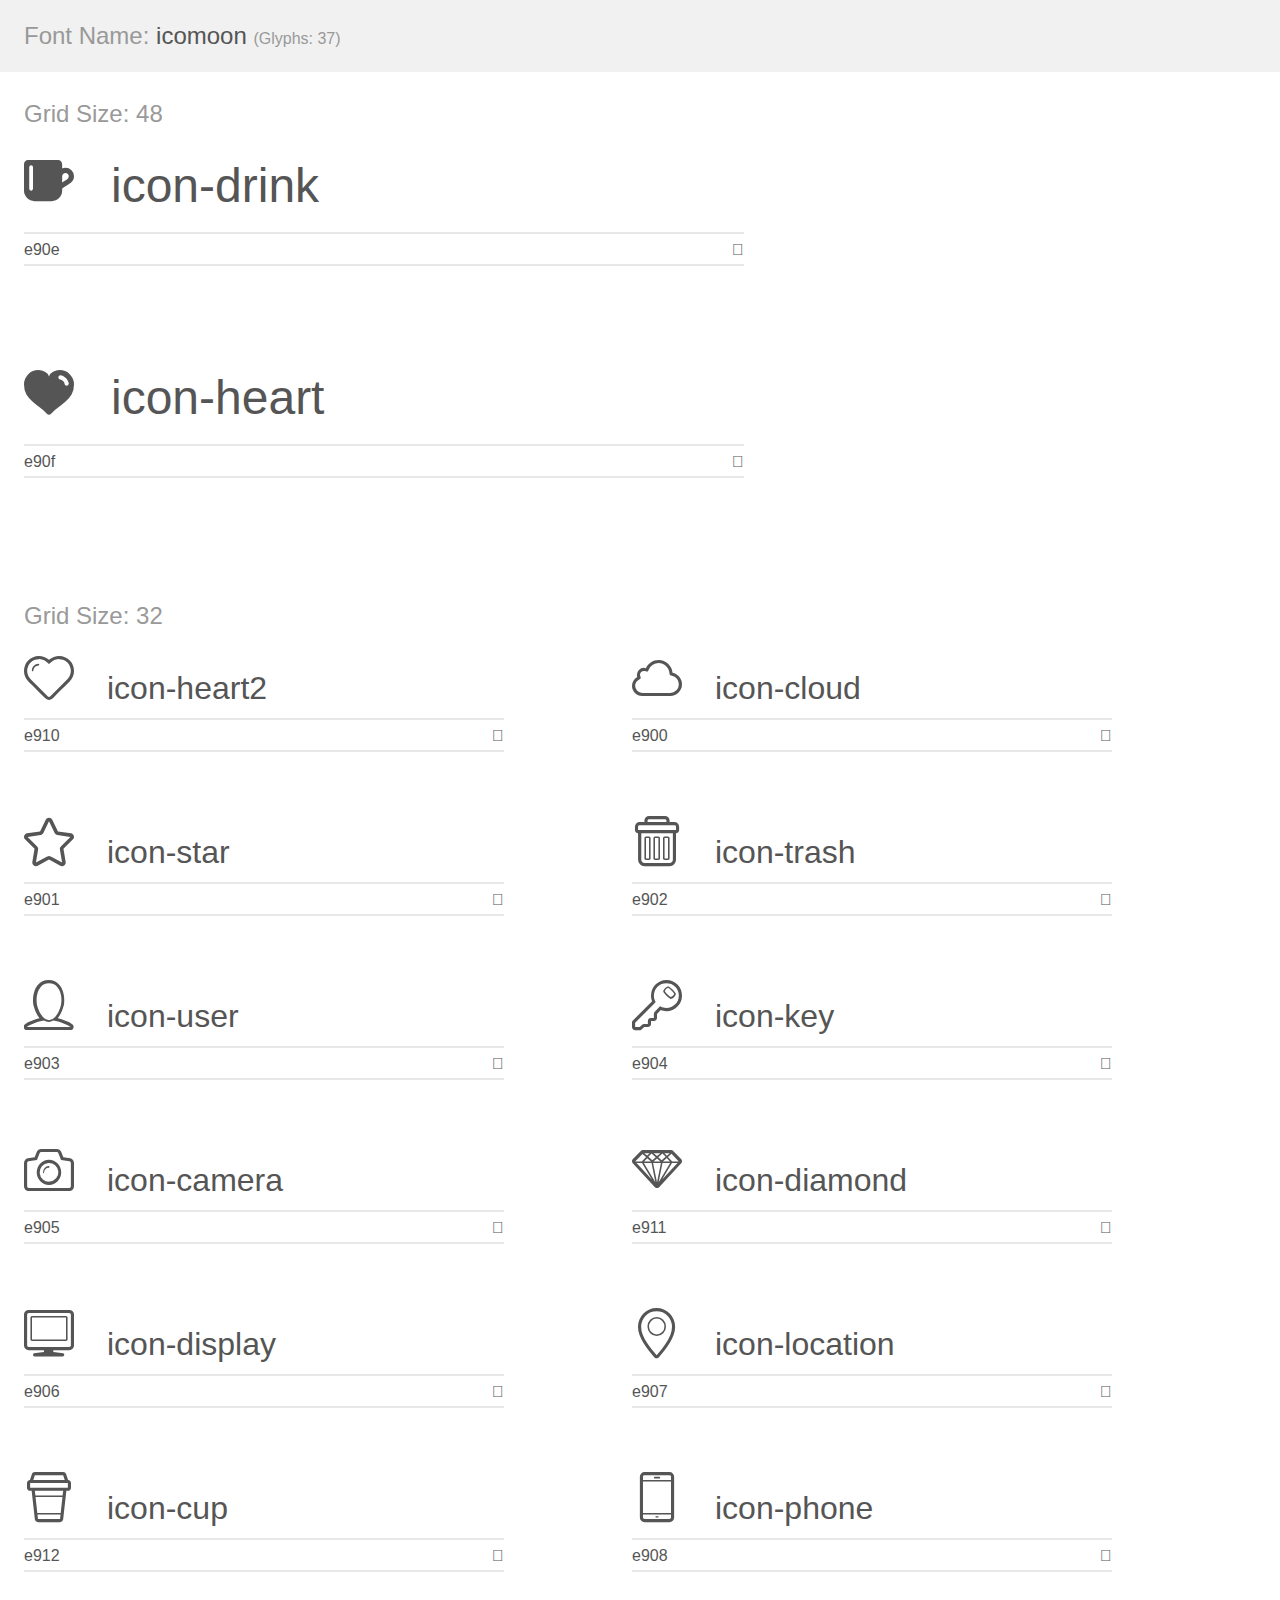
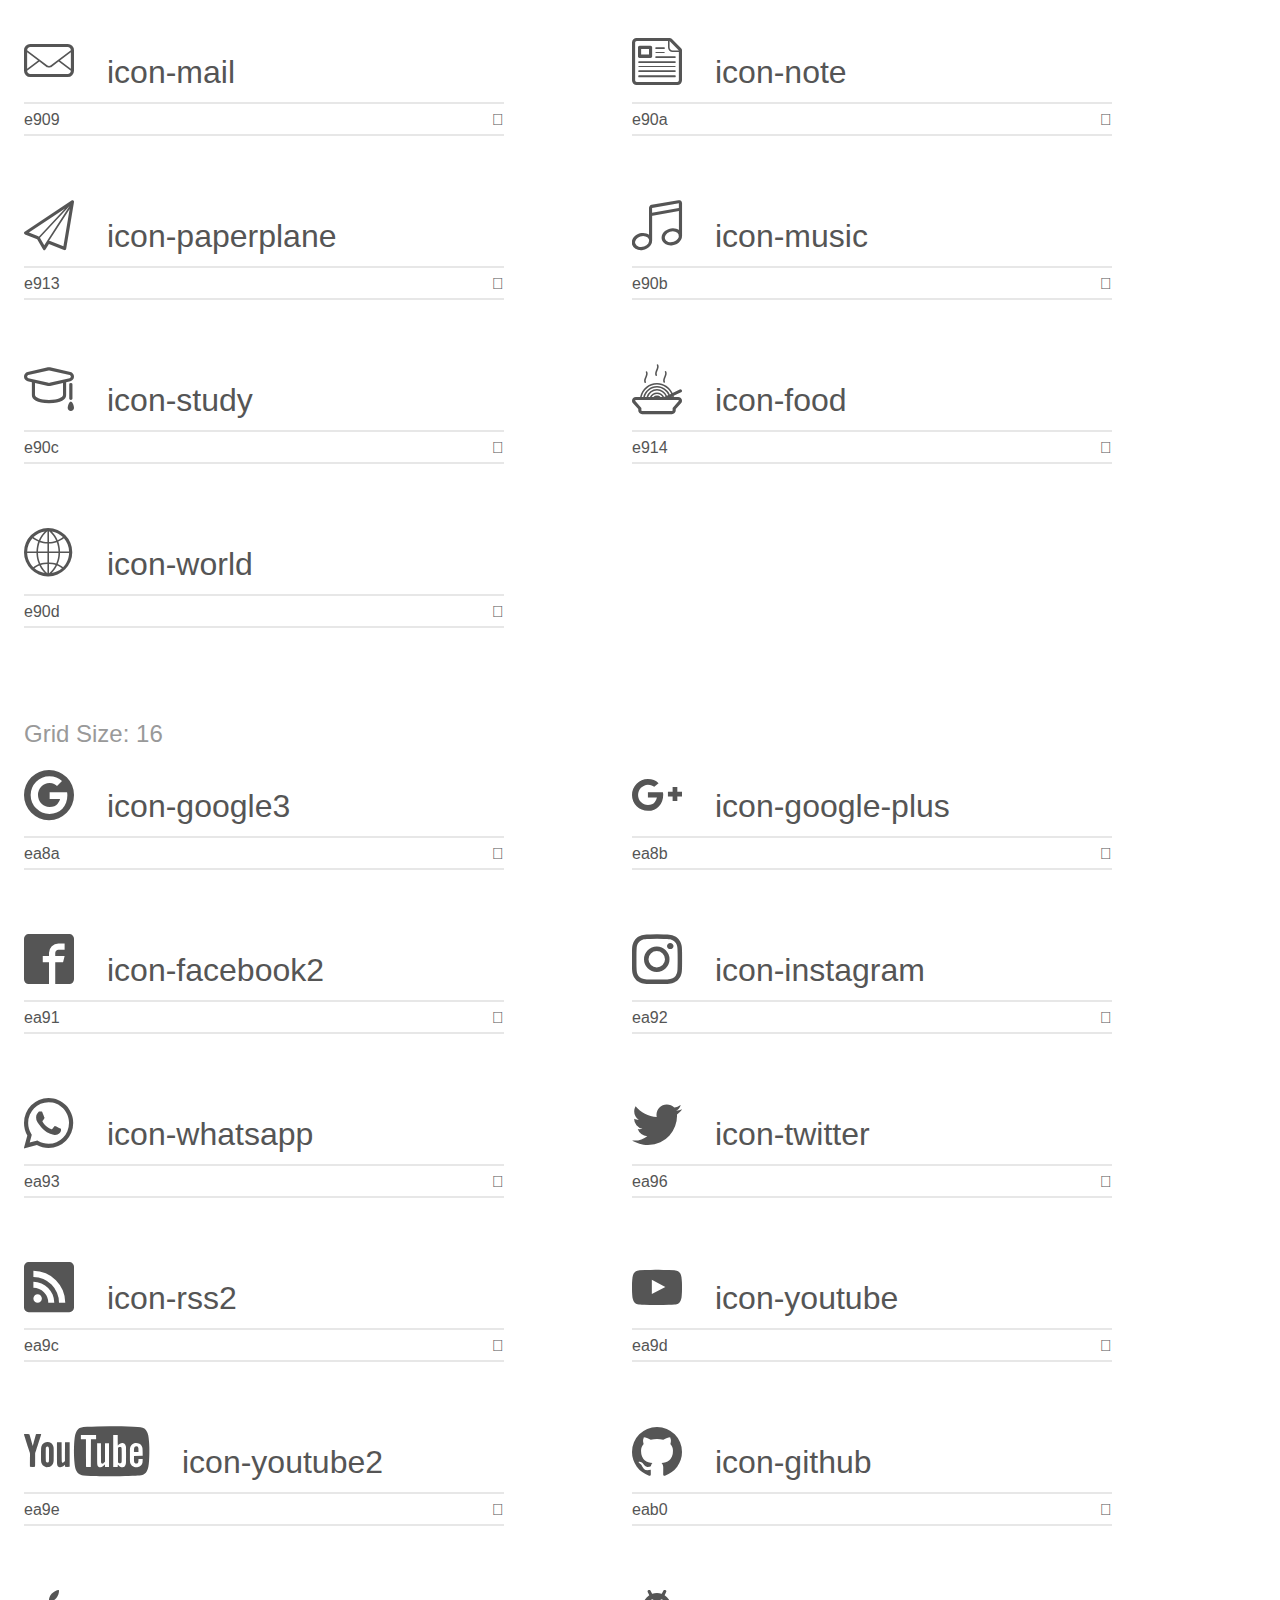
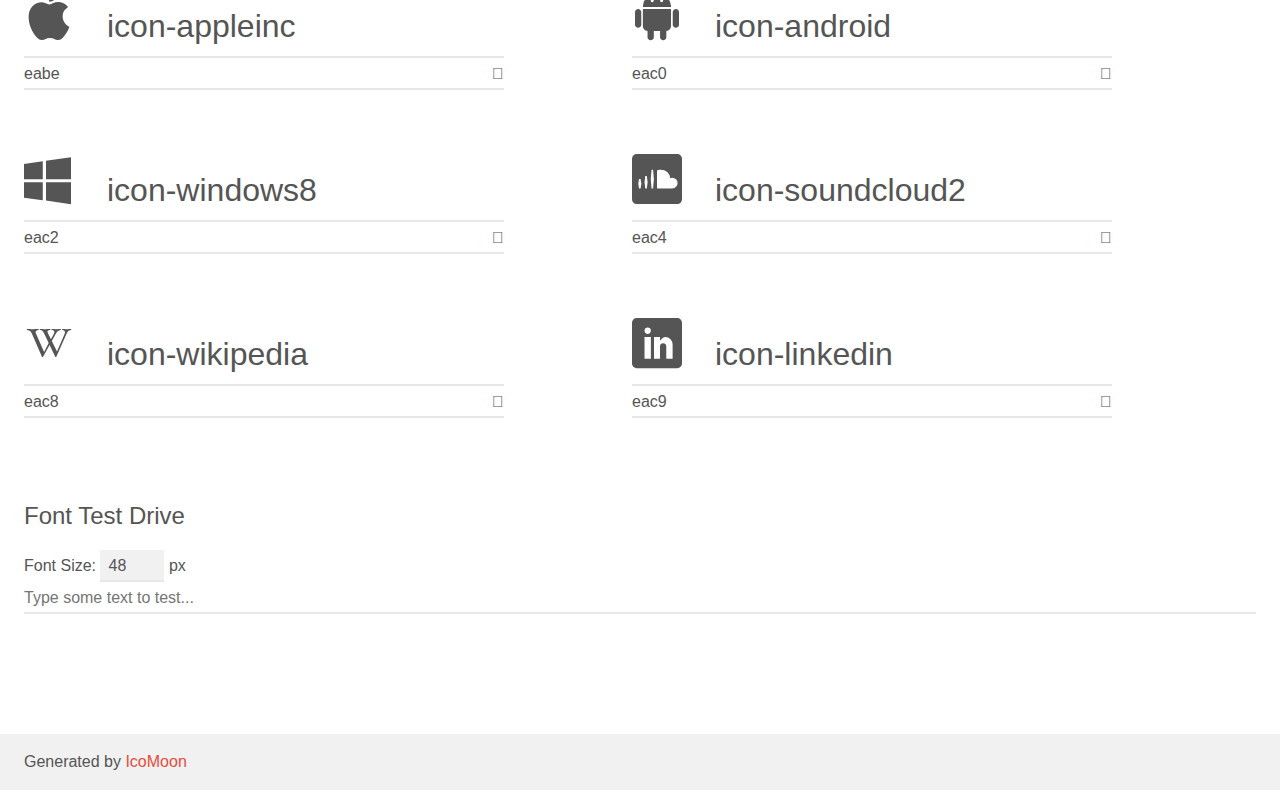
<file: assets/icomoon/demo.html>
<!doctype html>
<html>
<head>
    <meta charset="utf-8">
    <title>IcoMoon Demo</title>
    <meta name="description" content="An Icon Font Generated By IcoMoon.io">
    <meta name="viewport" content="width=device-width, initial-scale=1">
    <link rel="stylesheet" href="demo-files/demo.css">
    <link rel="stylesheet" href="style.css"></head>
<body>
    <div class="bgc1 clearfix">
        <h1 class="mhmm mvm"><span class="fgc1">Font Name:</span> icomoon <small class="fgc1">(Glyphs:&nbsp;37)</small></h1>
    </div>
    <div class="clearfix mhl ptl">
        <h1 class="mvm mtn fgc1">Grid Size: 48</h1>
        <div class="glyph fs1">
            <div class="clearfix bshadow0 pbs">
                <span class="icon-drink">
                
                </span>
                <span class="mls"> icon-drink</span>
            </div>
            <fieldset class="fs0 size1of1 clearfix hidden-false">
                <input type="text" readonly value="e90e" class="unit size1of2" />
                <input type="text" maxlength="1" readonly value="&#xe90e;" class="unitRight size1of2 talign-right" />
            </fieldset>
            <div class="fs0 bshadow0 clearfix hidden-true">
                <span class="unit pvs fgc1">liga: </span>
                <input type="text" readonly value="" class="liga unitRight" />
            </div>
        </div>
        <div class="glyph fs1">
            <div class="clearfix bshadow0 pbs">
                <span class="icon-heart">
                
                </span>
                <span class="mls"> icon-heart</span>
            </div>
            <fieldset class="fs0 size1of1 clearfix hidden-false">
                <input type="text" readonly value="e90f" class="unit size1of2" />
                <input type="text" maxlength="1" readonly value="&#xe90f;" class="unitRight size1of2 talign-right" />
            </fieldset>
            <div class="fs0 bshadow0 clearfix hidden-true">
                <span class="unit pvs fgc1">liga: </span>
                <input type="text" readonly value="" class="liga unitRight" />
            </div>
        </div>
    </div>
    <div class="clearfix mhl ptl">
        <h1 class="mvm mtn fgc1">Grid Size: 32</h1>
        <div class="glyph fs2">
            <div class="clearfix bshadow0 pbs">
                <span class="icon-heart2">
                
                </span>
                <span class="mls"> icon-heart2</span>
            </div>
            <fieldset class="fs0 size1of1 clearfix hidden-false">
                <input type="text" readonly value="e910" class="unit size1of2" />
                <input type="text" maxlength="1" readonly value="&#xe910;" class="unitRight size1of2 talign-right" />
            </fieldset>
            <div class="fs0 bshadow0 clearfix hidden-true">
                <span class="unit pvs fgc1">liga: </span>
                <input type="text" readonly value="" class="liga unitRight" />
            </div>
        </div>
        <div class="glyph fs2">
            <div class="clearfix bshadow0 pbs">
                <span class="icon-cloud">
                
                </span>
                <span class="mls"> icon-cloud</span>
            </div>
            <fieldset class="fs0 size1of1 clearfix hidden-false">
                <input type="text" readonly value="e900" class="unit size1of2" />
                <input type="text" maxlength="1" readonly value="&#xe900;" class="unitRight size1of2 talign-right" />
            </fieldset>
            <div class="fs0 bshadow0 clearfix hidden-true">
                <span class="unit pvs fgc1">liga: </span>
                <input type="text" readonly value="" class="liga unitRight" />
            </div>
        </div>
        <div class="glyph fs2">
            <div class="clearfix bshadow0 pbs">
                <span class="icon-star">
                
                </span>
                <span class="mls"> icon-star</span>
            </div>
            <fieldset class="fs0 size1of1 clearfix hidden-false">
                <input type="text" readonly value="e901" class="unit size1of2" />
                <input type="text" maxlength="1" readonly value="&#xe901;" class="unitRight size1of2 talign-right" />
            </fieldset>
            <div class="fs0 bshadow0 clearfix hidden-true">
                <span class="unit pvs fgc1">liga: </span>
                <input type="text" readonly value="" class="liga unitRight" />
            </div>
        </div>
        <div class="glyph fs2">
            <div class="clearfix bshadow0 pbs">
                <span class="icon-trash">
                
                </span>
                <span class="mls"> icon-trash</span>
            </div>
            <fieldset class="fs0 size1of1 clearfix hidden-false">
                <input type="text" readonly value="e902" class="unit size1of2" />
                <input type="text" maxlength="1" readonly value="&#xe902;" class="unitRight size1of2 talign-right" />
            </fieldset>
            <div class="fs0 bshadow0 clearfix hidden-true">
                <span class="unit pvs fgc1">liga: </span>
                <input type="text" readonly value="" class="liga unitRight" />
            </div>
        </div>
        <div class="glyph fs2">
            <div class="clearfix bshadow0 pbs">
                <span class="icon-user">
                
                </span>
                <span class="mls"> icon-user</span>
            </div>
            <fieldset class="fs0 size1of1 clearfix hidden-false">
                <input type="text" readonly value="e903" class="unit size1of2" />
                <input type="text" maxlength="1" readonly value="&#xe903;" class="unitRight size1of2 talign-right" />
            </fieldset>
            <div class="fs0 bshadow0 clearfix hidden-true">
                <span class="unit pvs fgc1">liga: </span>
                <input type="text" readonly value="" class="liga unitRight" />
            </div>
        </div>
        <div class="glyph fs2">
            <div class="clearfix bshadow0 pbs">
                <span class="icon-key">
                
                </span>
                <span class="mls"> icon-key</span>
            </div>
            <fieldset class="fs0 size1of1 clearfix hidden-false">
                <input type="text" readonly value="e904" class="unit size1of2" />
                <input type="text" maxlength="1" readonly value="&#xe904;" class="unitRight size1of2 talign-right" />
            </fieldset>
            <div class="fs0 bshadow0 clearfix hidden-true">
                <span class="unit pvs fgc1">liga: </span>
                <input type="text" readonly value="" class="liga unitRight" />
            </div>
        </div>
        <div class="glyph fs2">
            <div class="clearfix bshadow0 pbs">
                <span class="icon-camera">
                
                </span>
                <span class="mls"> icon-camera</span>
            </div>
            <fieldset class="fs0 size1of1 clearfix hidden-false">
                <input type="text" readonly value="e905" class="unit size1of2" />
                <input type="text" maxlength="1" readonly value="&#xe905;" class="unitRight size1of2 talign-right" />
            </fieldset>
            <div class="fs0 bshadow0 clearfix hidden-true">
                <span class="unit pvs fgc1">liga: </span>
                <input type="text" readonly value="" class="liga unitRight" />
            </div>
        </div>
        <div class="glyph fs2">
            <div class="clearfix bshadow0 pbs">
                <span class="icon-diamond">
                
                </span>
                <span class="mls"> icon-diamond</span>
            </div>
            <fieldset class="fs0 size1of1 clearfix hidden-false">
                <input type="text" readonly value="e911" class="unit size1of2" />
                <input type="text" maxlength="1" readonly value="&#xe911;" class="unitRight size1of2 talign-right" />
            </fieldset>
            <div class="fs0 bshadow0 clearfix hidden-true">
                <span class="unit pvs fgc1">liga: </span>
                <input type="text" readonly value="" class="liga unitRight" />
            </div>
        </div>
        <div class="glyph fs2">
            <div class="clearfix bshadow0 pbs">
                <span class="icon-display">
                
                </span>
                <span class="mls"> icon-display</span>
            </div>
            <fieldset class="fs0 size1of1 clearfix hidden-false">
                <input type="text" readonly value="e906" class="unit size1of2" />
                <input type="text" maxlength="1" readonly value="&#xe906;" class="unitRight size1of2 talign-right" />
            </fieldset>
            <div class="fs0 bshadow0 clearfix hidden-true">
                <span class="unit pvs fgc1">liga: </span>
                <input type="text" readonly value="" class="liga unitRight" />
            </div>
        </div>
        <div class="glyph fs2">
            <div class="clearfix bshadow0 pbs">
                <span class="icon-location">
                
                </span>
                <span class="mls"> icon-location</span>
            </div>
            <fieldset class="fs0 size1of1 clearfix hidden-false">
                <input type="text" readonly value="e907" class="unit size1of2" />
                <input type="text" maxlength="1" readonly value="&#xe907;" class="unitRight size1of2 talign-right" />
            </fieldset>
            <div class="fs0 bshadow0 clearfix hidden-true">
                <span class="unit pvs fgc1">liga: </span>
                <input type="text" readonly value="" class="liga unitRight" />
            </div>
        </div>
        <div class="glyph fs2">
            <div class="clearfix bshadow0 pbs">
                <span class="icon-cup">
                
                </span>
                <span class="mls"> icon-cup</span>
            </div>
            <fieldset class="fs0 size1of1 clearfix hidden-false">
                <input type="text" readonly value="e912" class="unit size1of2" />
                <input type="text" maxlength="1" readonly value="&#xe912;" class="unitRight size1of2 talign-right" />
            </fieldset>
            <div class="fs0 bshadow0 clearfix hidden-true">
                <span class="unit pvs fgc1">liga: </span>
                <input type="text" readonly value="" class="liga unitRight" />
            </div>
        </div>
        <div class="glyph fs2">
            <div class="clearfix bshadow0 pbs">
                <span class="icon-phone">
                
                </span>
                <span class="mls"> icon-phone</span>
            </div>
            <fieldset class="fs0 size1of1 clearfix hidden-false">
                <input type="text" readonly value="e908" class="unit size1of2" />
                <input type="text" maxlength="1" readonly value="&#xe908;" class="unitRight size1of2 talign-right" />
            </fieldset>
            <div class="fs0 bshadow0 clearfix hidden-true">
                <span class="unit pvs fgc1">liga: </span>
                <input type="text" readonly value="" class="liga unitRight" />
            </div>
        </div>
        <div class="glyph fs2">
            <div class="clearfix bshadow0 pbs">
                <span class="icon-mail">
                
                </span>
                <span class="mls"> icon-mail</span>
            </div>
            <fieldset class="fs0 size1of1 clearfix hidden-false">
                <input type="text" readonly value="e909" class="unit size1of2" />
                <input type="text" maxlength="1" readonly value="&#xe909;" class="unitRight size1of2 talign-right" />
            </fieldset>
            <div class="fs0 bshadow0 clearfix hidden-true">
                <span class="unit pvs fgc1">liga: </span>
                <input type="text" readonly value="" class="liga unitRight" />
            </div>
        </div>
        <div class="glyph fs2">
            <div class="clearfix bshadow0 pbs">
                <span class="icon-note">
                
                </span>
                <span class="mls"> icon-note</span>
            </div>
            <fieldset class="fs0 size1of1 clearfix hidden-false">
                <input type="text" readonly value="e90a" class="unit size1of2" />
                <input type="text" maxlength="1" readonly value="&#xe90a;" class="unitRight size1of2 talign-right" />
            </fieldset>
            <div class="fs0 bshadow0 clearfix hidden-true">
                <span class="unit pvs fgc1">liga: </span>
                <input type="text" readonly value="" class="liga unitRight" />
            </div>
        </div>
        <div class="glyph fs2">
            <div class="clearfix bshadow0 pbs">
                <span class="icon-paperplane">
                
                </span>
                <span class="mls"> icon-paperplane</span>
            </div>
            <fieldset class="fs0 size1of1 clearfix hidden-false">
                <input type="text" readonly value="e913" class="unit size1of2" />
                <input type="text" maxlength="1" readonly value="&#xe913;" class="unitRight size1of2 talign-right" />
            </fieldset>
            <div class="fs0 bshadow0 clearfix hidden-true">
                <span class="unit pvs fgc1">liga: </span>
                <input type="text" readonly value="" class="liga unitRight" />
            </div>
        </div>
        <div class="glyph fs2">
            <div class="clearfix bshadow0 pbs">
                <span class="icon-music">
                
                </span>
                <span class="mls"> icon-music</span>
            </div>
            <fieldset class="fs0 size1of1 clearfix hidden-false">
                <input type="text" readonly value="e90b" class="unit size1of2" />
                <input type="text" maxlength="1" readonly value="&#xe90b;" class="unitRight size1of2 talign-right" />
            </fieldset>
            <div class="fs0 bshadow0 clearfix hidden-true">
                <span class="unit pvs fgc1">liga: </span>
                <input type="text" readonly value="" class="liga unitRight" />
            </div>
        </div>
        <div class="glyph fs2">
            <div class="clearfix bshadow0 pbs">
                <span class="icon-study">
                
                </span>
                <span class="mls"> icon-study</span>
            </div>
            <fieldset class="fs0 size1of1 clearfix hidden-false">
                <input type="text" readonly value="e90c" class="unit size1of2" />
                <input type="text" maxlength="1" readonly value="&#xe90c;" class="unitRight size1of2 talign-right" />
            </fieldset>
            <div class="fs0 bshadow0 clearfix hidden-true">
                <span class="unit pvs fgc1">liga: </span>
                <input type="text" readonly value="" class="liga unitRight" />
            </div>
        </div>
        <div class="glyph fs2">
            <div class="clearfix bshadow0 pbs">
                <span class="icon-food">
                
                </span>
                <span class="mls"> icon-food</span>
            </div>
            <fieldset class="fs0 size1of1 clearfix hidden-false">
                <input type="text" readonly value="e914" class="unit size1of2" />
                <input type="text" maxlength="1" readonly value="&#xe914;" class="unitRight size1of2 talign-right" />
            </fieldset>
            <div class="fs0 bshadow0 clearfix hidden-true">
                <span class="unit pvs fgc1">liga: </span>
                <input type="text" readonly value="" class="liga unitRight" />
            </div>
        </div>
        <div class="glyph fs2">
            <div class="clearfix bshadow0 pbs">
                <span class="icon-world">
                
                </span>
                <span class="mls"> icon-world</span>
            </div>
            <fieldset class="fs0 size1of1 clearfix hidden-false">
                <input type="text" readonly value="e90d" class="unit size1of2" />
                <input type="text" maxlength="1" readonly value="&#xe90d;" class="unitRight size1of2 talign-right" />
            </fieldset>
            <div class="fs0 bshadow0 clearfix hidden-true">
                <span class="unit pvs fgc1">liga: </span>
                <input type="text" readonly value="" class="liga unitRight" />
            </div>
        </div>
    </div>
    <div class="clearfix mhl ptl">
        <h1 class="mvm mtn fgc1">Grid Size: 16</h1>
        <div class="glyph fs3">
            <div class="clearfix bshadow0 pbs">
                <span class="icon-google3">
                
                </span>
                <span class="mls"> icon-google3</span>
            </div>
            <fieldset class="fs0 size1of1 clearfix hidden-false">
                <input type="text" readonly value="ea8a" class="unit size1of2" />
                <input type="text" maxlength="1" readonly value="&#xea8a;" class="unitRight size1of2 talign-right" />
            </fieldset>
            <div class="fs0 bshadow0 clearfix hidden-true">
                <span class="unit pvs fgc1">liga: </span>
                <input type="text" readonly value="google3, brand4" class="liga unitRight" />
            </div>
        </div>
        <div class="glyph fs3">
            <div class="clearfix bshadow0 pbs">
                <span class="icon-google-plus">
                
                </span>
                <span class="mls"> icon-google-plus</span>
            </div>
            <fieldset class="fs0 size1of1 clearfix hidden-false">
                <input type="text" readonly value="ea8b" class="unit size1of2" />
                <input type="text" maxlength="1" readonly value="&#xea8b;" class="unitRight size1of2 talign-right" />
            </fieldset>
            <div class="fs0 bshadow0 clearfix hidden-true">
                <span class="unit pvs fgc1">liga: </span>
                <input type="text" readonly value="google-plus, brand5" class="liga unitRight" />
            </div>
        </div>
        <div class="glyph fs3">
            <div class="clearfix bshadow0 pbs">
                <span class="icon-facebook2">
                
                </span>
                <span class="mls"> icon-facebook2</span>
            </div>
            <fieldset class="fs0 size1of1 clearfix hidden-false">
                <input type="text" readonly value="ea91" class="unit size1of2" />
                <input type="text" maxlength="1" readonly value="&#xea91;" class="unitRight size1of2 talign-right" />
            </fieldset>
            <div class="fs0 bshadow0 clearfix hidden-true">
                <span class="unit pvs fgc1">liga: </span>
                <input type="text" readonly value="facebook2, brand11" class="liga unitRight" />
            </div>
        </div>
        <div class="glyph fs3">
            <div class="clearfix bshadow0 pbs">
                <span class="icon-instagram">
                
                </span>
                <span class="mls"> icon-instagram</span>
            </div>
            <fieldset class="fs0 size1of1 clearfix hidden-false">
                <input type="text" readonly value="ea92" class="unit size1of2" />
                <input type="text" maxlength="1" readonly value="&#xea92;" class="unitRight size1of2 talign-right" />
            </fieldset>
            <div class="fs0 bshadow0 clearfix hidden-true">
                <span class="unit pvs fgc1">liga: </span>
                <input type="text" readonly value="instagram, brand12" class="liga unitRight" />
            </div>
        </div>
        <div class="glyph fs3">
            <div class="clearfix bshadow0 pbs">
                <span class="icon-whatsapp">
                
                </span>
                <span class="mls"> icon-whatsapp</span>
            </div>
            <fieldset class="fs0 size1of1 clearfix hidden-false">
                <input type="text" readonly value="ea93" class="unit size1of2" />
                <input type="text" maxlength="1" readonly value="&#xea93;" class="unitRight size1of2 talign-right" />
            </fieldset>
            <div class="fs0 bshadow0 clearfix hidden-true">
                <span class="unit pvs fgc1">liga: </span>
                <input type="text" readonly value="whatsapp, brand13" class="liga unitRight" />
            </div>
        </div>
        <div class="glyph fs3">
            <div class="clearfix bshadow0 pbs">
                <span class="icon-twitter">
                
                </span>
                <span class="mls"> icon-twitter</span>
            </div>
            <fieldset class="fs0 size1of1 clearfix hidden-false">
                <input type="text" readonly value="ea96" class="unit size1of2" />
                <input type="text" maxlength="1" readonly value="&#xea96;" class="unitRight size1of2 talign-right" />
            </fieldset>
            <div class="fs0 bshadow0 clearfix hidden-true">
                <span class="unit pvs fgc1">liga: </span>
                <input type="text" readonly value="twitter, brand16" class="liga unitRight" />
            </div>
        </div>
        <div class="glyph fs3">
            <div class="clearfix bshadow0 pbs">
                <span class="icon-rss2">
                
                </span>
                <span class="mls"> icon-rss2</span>
            </div>
            <fieldset class="fs0 size1of1 clearfix hidden-false">
                <input type="text" readonly value="ea9c" class="unit size1of2" />
                <input type="text" maxlength="1" readonly value="&#xea9c;" class="unitRight size1of2 talign-right" />
            </fieldset>
            <div class="fs0 bshadow0 clearfix hidden-true">
                <span class="unit pvs fgc1">liga: </span>
                <input type="text" readonly value="feed3, rss2" class="liga unitRight" />
            </div>
        </div>
        <div class="glyph fs3">
            <div class="clearfix bshadow0 pbs">
                <span class="icon-youtube">
                
                </span>
                <span class="mls"> icon-youtube</span>
            </div>
            <fieldset class="fs0 size1of1 clearfix hidden-false">
                <input type="text" readonly value="ea9d" class="unit size1of2" />
                <input type="text" maxlength="1" readonly value="&#xea9d;" class="unitRight size1of2 talign-right" />
            </fieldset>
            <div class="fs0 bshadow0 clearfix hidden-true">
                <span class="unit pvs fgc1">liga: </span>
                <input type="text" readonly value="youtube, brand21" class="liga unitRight" />
            </div>
        </div>
        <div class="glyph fs3">
            <div class="clearfix bshadow0 pbs">
                <span class="icon-youtube2">
                
                </span>
                <span class="mls"> icon-youtube2</span>
            </div>
            <fieldset class="fs0 size1of1 clearfix hidden-false">
                <input type="text" readonly value="ea9e" class="unit size1of2" />
                <input type="text" maxlength="1" readonly value="&#xea9e;" class="unitRight size1of2 talign-right" />
            </fieldset>
            <div class="fs0 bshadow0 clearfix hidden-true">
                <span class="unit pvs fgc1">liga: </span>
                <input type="text" readonly value="youtube2, brand22" class="liga unitRight" />
            </div>
        </div>
        <div class="glyph fs3">
            <div class="clearfix bshadow0 pbs">
                <span class="icon-github">
                
                </span>
                <span class="mls"> icon-github</span>
            </div>
            <fieldset class="fs0 size1of1 clearfix hidden-false">
                <input type="text" readonly value="eab0" class="unit size1of2" />
                <input type="text" maxlength="1" readonly value="&#xeab0;" class="unitRight size1of2 talign-right" />
            </fieldset>
            <div class="fs0 bshadow0 clearfix hidden-true">
                <span class="unit pvs fgc1">liga: </span>
                <input type="text" readonly value="github, brand40" class="liga unitRight" />
            </div>
        </div>
        <div class="glyph fs3">
            <div class="clearfix bshadow0 pbs">
                <span class="icon-appleinc">
                
                </span>
                <span class="mls"> icon-appleinc</span>
            </div>
            <fieldset class="fs0 size1of1 clearfix hidden-false">
                <input type="text" readonly value="eabe" class="unit size1of2" />
                <input type="text" maxlength="1" readonly value="&#xeabe;" class="unitRight size1of2 talign-right" />
            </fieldset>
            <div class="fs0 bshadow0 clearfix hidden-true">
                <span class="unit pvs fgc1">liga: </span>
                <input type="text" readonly value="apple, brand53" class="liga unitRight" />
            </div>
        </div>
        <div class="glyph fs3">
            <div class="clearfix bshadow0 pbs">
                <span class="icon-android">
                
                </span>
                <span class="mls"> icon-android</span>
            </div>
            <fieldset class="fs0 size1of1 clearfix hidden-false">
                <input type="text" readonly value="eac0" class="unit size1of2" />
                <input type="text" maxlength="1" readonly value="&#xeac0;" class="unitRight size1of2 talign-right" />
            </fieldset>
            <div class="fs0 bshadow0 clearfix hidden-true">
                <span class="unit pvs fgc1">liga: </span>
                <input type="text" readonly value="android, brand55" class="liga unitRight" />
            </div>
        </div>
        <div class="glyph fs3">
            <div class="clearfix bshadow0 pbs">
                <span class="icon-windows8">
                
                </span>
                <span class="mls"> icon-windows8</span>
            </div>
            <fieldset class="fs0 size1of1 clearfix hidden-false">
                <input type="text" readonly value="eac2" class="unit size1of2" />
                <input type="text" maxlength="1" readonly value="&#xeac2;" class="unitRight size1of2 talign-right" />
            </fieldset>
            <div class="fs0 bshadow0 clearfix hidden-true">
                <span class="unit pvs fgc1">liga: </span>
                <input type="text" readonly value="windows8, brand57" class="liga unitRight" />
            </div>
        </div>
        <div class="glyph fs3">
            <div class="clearfix bshadow0 pbs">
                <span class="icon-soundcloud2">
                
                </span>
                <span class="mls"> icon-soundcloud2</span>
            </div>
            <fieldset class="fs0 size1of1 clearfix hidden-false">
                <input type="text" readonly value="eac4" class="unit size1of2" />
                <input type="text" maxlength="1" readonly value="&#xeac4;" class="unitRight size1of2 talign-right" />
            </fieldset>
            <div class="fs0 bshadow0 clearfix hidden-true">
                <span class="unit pvs fgc1">liga: </span>
                <input type="text" readonly value="soundcloud2, brand59" class="liga unitRight" />
            </div>
        </div>
        <div class="glyph fs3">
            <div class="clearfix bshadow0 pbs">
                <span class="icon-wikipedia">
                
                </span>
                <span class="mls"> icon-wikipedia</span>
            </div>
            <fieldset class="fs0 size1of1 clearfix hidden-false">
                <input type="text" readonly value="eac8" class="unit size1of2" />
                <input type="text" maxlength="1" readonly value="&#xeac8;" class="unitRight size1of2 talign-right" />
            </fieldset>
            <div class="fs0 bshadow0 clearfix hidden-true">
                <span class="unit pvs fgc1">liga: </span>
                <input type="text" readonly value="wikipedia, brand63" class="liga unitRight" />
            </div>
        </div>
        <div class="glyph fs3">
            <div class="clearfix bshadow0 pbs">
                <span class="icon-linkedin">
                
                </span>
                <span class="mls"> icon-linkedin</span>
            </div>
            <fieldset class="fs0 size1of1 clearfix hidden-false">
                <input type="text" readonly value="eac9" class="unit size1of2" />
                <input type="text" maxlength="1" readonly value="&#xeac9;" class="unitRight size1of2 talign-right" />
            </fieldset>
            <div class="fs0 bshadow0 clearfix hidden-true">
                <span class="unit pvs fgc1">liga: </span>
                <input type="text" readonly value="linkedin, brand64" class="liga unitRight" />
            </div>
        </div>
    </div>

    <!--[if gt IE 8]><!-->
    <div class="mhl clearfix mbl">
        <h1>Font Test Drive</h1>
        <label>
            Font Size: <input id="fontSize" type="number" class="textbox0 mbm"
            min="8" value="48" />
            px
        </label>
        <input id="testText" type="text" class="phl size1of1 mvl"
        placeholder="Type some text to test..." value=""/>
        <div id="testDrive" class="icon-">&nbsp;
        </div>
    </div>
    <!--<![endif]-->
    <div class="bgc1 clearfix">
        <p class="mhl">Generated by <a href="https://icomoon.io/app">IcoMoon</a></p>
    </div>

    <script src="demo-files/demo.js"></script>
</body>
</html>
</file>
<file: assets/icomoon/demo-files/demo.css>
body {
  padding: 0;
  margin: 0;
  font-family: sans-serif;
  font-size: 1em;
  line-height: 1.5;
  color: #555;
  background: #fff;
}
h1 {
  font-size: 1.5em;
  font-weight: normal;
}
small {
  font-size: .66666667em;
}
a {
  color: #e74c3c;
  text-decoration: none;
}
a:hover, a:focus {
  box-shadow: 0 1px #e74c3c;
}
.bshadow0, input {
  box-shadow: inset 0 -2px #e7e7e7;
}
input:hover {
  box-shadow: inset 0 -2px #ccc;
}
input, fieldset {
  font-family: sans-serif;
  font-size: 1em;
  margin: 0;
  padding: 0;
  border: 0;
}
input {
  color: inherit;
  line-height: 1.5;
  height: 1.5em;
  padding: .25em 0;
}
input:focus {
  outline: none;
  box-shadow: inset 0 -2px #449fdb;
}
.glyph {
  font-size: 16px;
  width: 15em;
  padding-bottom: 1em;
  margin-right: 4em;
  margin-bottom: 1em;
  float: left;
  overflow: hidden;
}
.liga {
  width: 80%;
  width: calc(100% - 2.5em);
}
.talign-right {
  text-align: right;
}
.talign-center {
  text-align: center;
}
.bgc1 {
  background: #f1f1f1;
}
.fgc1 {
  color: #999;
}
.fgc0 {
  color: #000;
}
p {
  margin-top: 1em;
  margin-bottom: 1em;
}
.mvm {
  margin-top: .75em;
  margin-bottom: .75em;
}
.mtn {
  margin-top: 0;
}
.mtl, .mal {
  margin-top: 1.5em;
}
.mbl, .mal {
  margin-bottom: 1.5em;
}
.mal, .mhl {
  margin-left: 1.5em;
  margin-right: 1.5em;
}
.mhmm {
  margin-left: 1em;
  margin-right: 1em;
}
.mls {
  margin-left: .25em;
}
.ptl {
  padding-top: 1.5em;
}
.pbs, .pvs {
  padding-bottom: .25em;
}
.pvs, .pts {
  padding-top: .25em;
}
.unit {
  float: left;
}
.unitRight {
  float: right;
}
.size1of2 {
  width: 50%;
}
.size1of1 {
  width: 100%;
}
.clearfix:before, .clearfix:after {
  content: " ";
  display: table;
}
.clearfix:after {
  clear: both;
}
.hidden-true {
  display: none;
}
.textbox0 {
  width: 3em;
  background: #f1f1f1;
  padding: .25em .5em;
  line-height: 1.5;
  height: 1.5em;
}
#testDrive {
  display: block;
  padding-top: 24px;
  line-height: 1.5;
}
.fs0 {
  font-size: 16px;
}
.fs1 {
  font-size: 48px;
}
.fs2 {
  font-size: 32px;
}
.fs3 {
  font-size: 32px;
}
</file>
<file: assets/icomoon/style.css>
@font-face {
  font-family: 'icomoon';
  src:  url('fonts/icomoon.eot?aj5bp8');
  src:  url('fonts/icomoon.eot?aj5bp8#iefix') format('embedded-opentype'),
    url('fonts/icomoon.ttf?aj5bp8') format('truetype'),
    url('fonts/icomoon.woff?aj5bp8') format('woff'),
    url('fonts/icomoon.svg?aj5bp8#icomoon') format('svg');
  font-weight: normal;
  font-style: normal;
}

[class^="icon-"], [class*=" icon-"] {
  /* use !important to prevent issues with browser extensions that change fonts */
  font-family: 'icomoon' !important;
  font-size: 50px;
  speak: none;
  font-style: normal;
  font-weight: normal;
  font-variant: normal;
  text-transform: none;
  line-height: 1;

  /* Better Font Rendering =========== */
  -webkit-font-smoothing: antialiased;
  -moz-osx-font-smoothing: grayscale;
}

.icon-drink:before {
  content: "\e90e";
}
.icon-heart:before {
  content: "\e90f";
}
.icon-heart2:before {
  content: "\e910";
}
.icon-cloud:before {
  content: "\e900";
}
.icon-star:before {
  content: "\e901";
}
.icon-trash:before {
  content: "\e902";
}
.icon-user:before {
  content: "\e903";
}
.icon-key:before {
  content: "\e904";
}
.icon-camera:before {
  content: "\e905";
}
.icon-diamond:before {
  content: "\e911";
}
.icon-display:before {
  content: "\e906";
}
.icon-location:before {
  content: "\e907";
}
.icon-cup:before {
  content: "\e912";
}
.icon-phone:before {
  content: "\e908";
}
.icon-mail:before {
  content: "\e909";
}
.icon-note:before {
  content: "\e90a";
}
.icon-paperplane:before {
  content: "\e913";
}
.icon-music:before {
  content: "\e90b";
}
.icon-study:before {
  content: "\e90c";
}
.icon-food:before {
  content: "\e914";
}
.icon-world:before {
  content: "\e90d";
}
.icon-google3:before {
  content: "\ea8a";
}
.icon-google-plus:before {
  content: "\ea8b";
}
.icon-facebook2:before {
  content: "\ea91";
}
.icon-instagram:before {
  content: "\ea92";
}
.icon-whatsapp:before {
  content: "\ea93";
}
.icon-twitter:before {
  content: "\ea96";
}
.icon-rss2:before {
  content: "\ea9c";
}
.icon-youtube:before {
  content: "\ea9d";
}
.icon-youtube2:before {
  content: "\ea9e";
}
.icon-github:before {
  content: "\eab0";
}
.icon-appleinc:before {
  content: "\eabe";
}
.icon-android:before {
  content: "\eac0";
}
.icon-windows8:before {
  content: "\eac2";
}
.icon-soundcloud2:before {
  content: "\eac4";
}
.icon-wikipedia:before {
  content: "\eac8";
}
.icon-linkedin:before {
  content: "\eac9";
}
</file>
